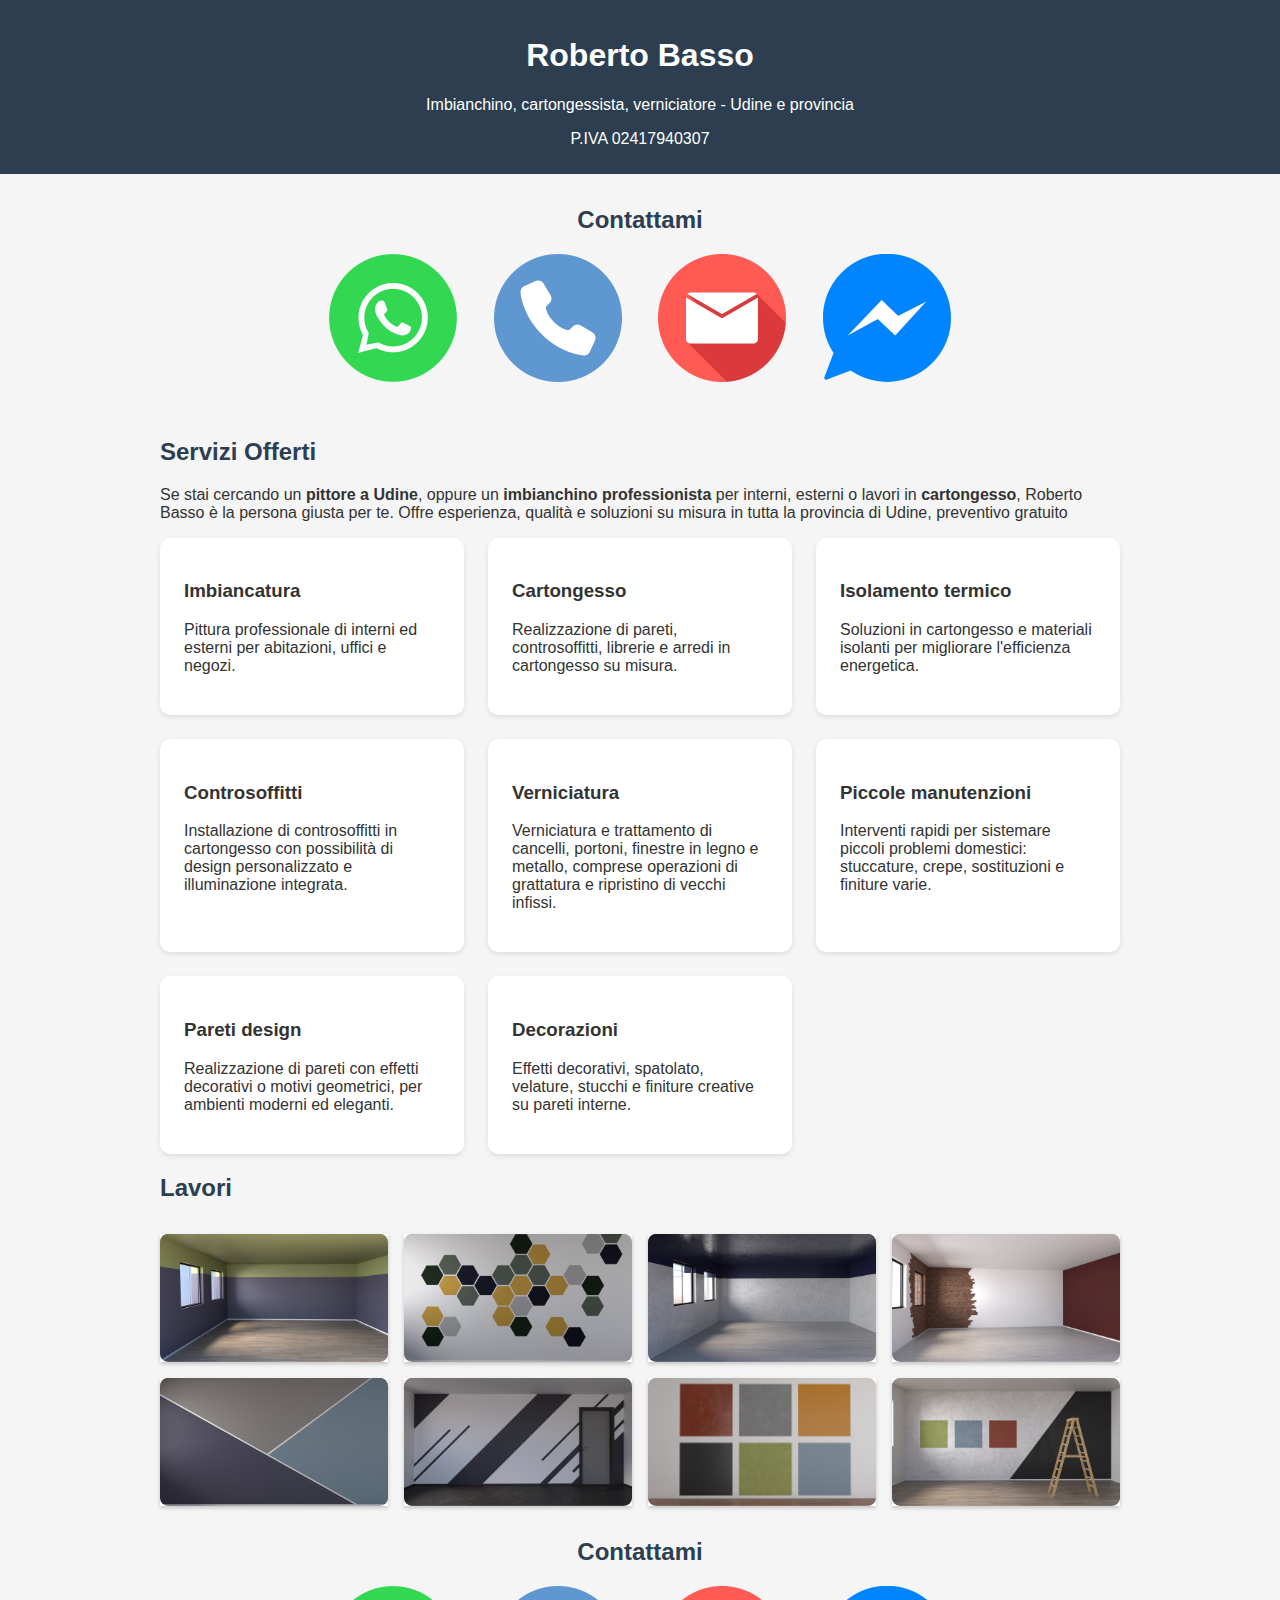
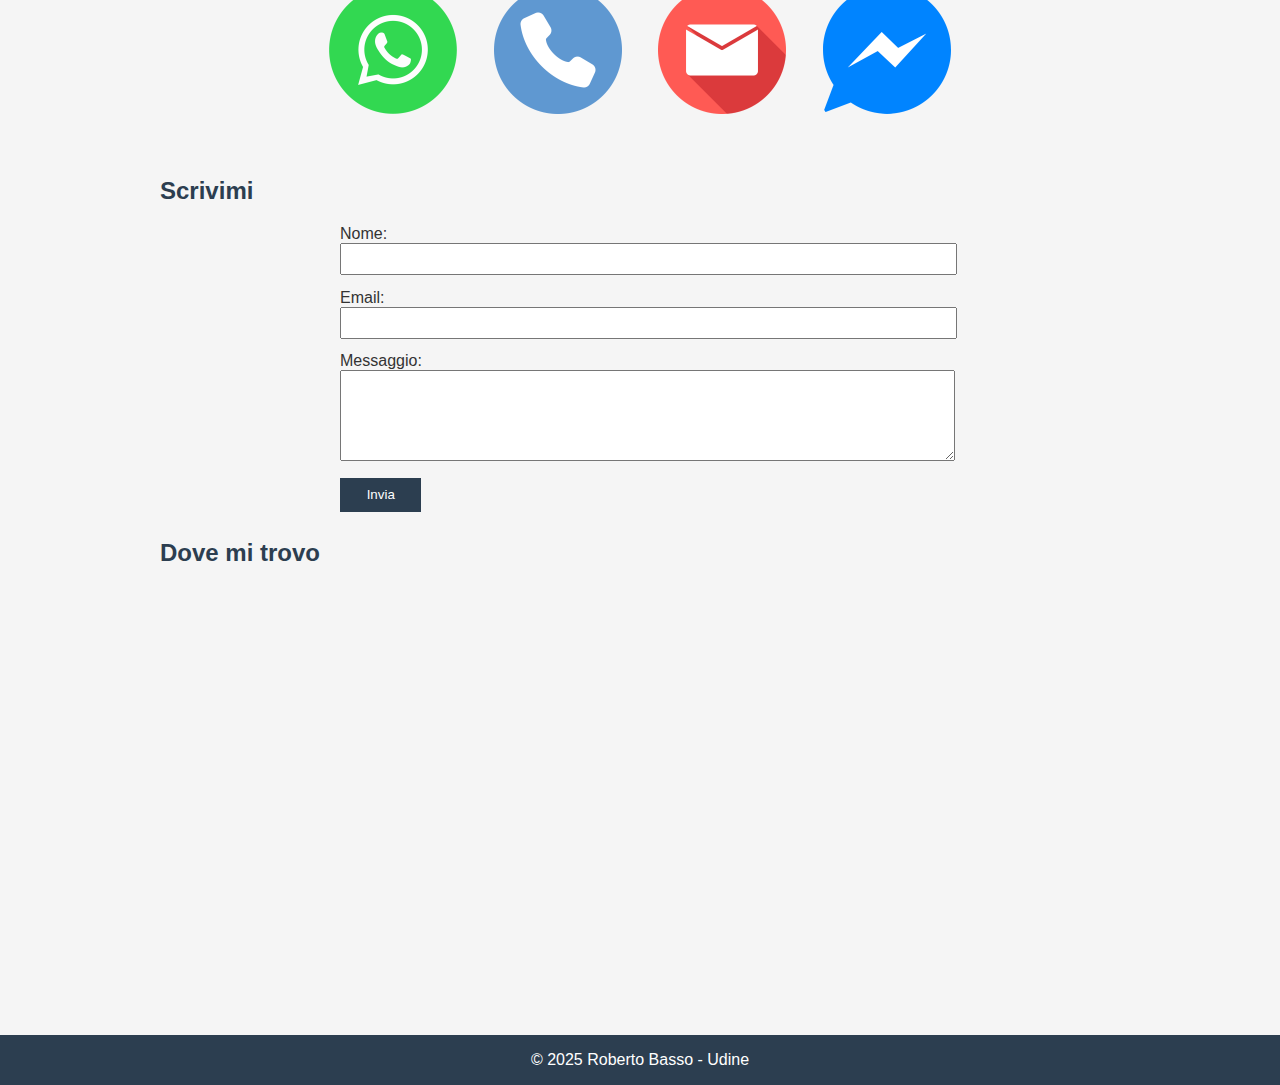
<file: index.html>
<!DOCTYPE html>
<html lang="it">
<head>
  <meta charset="UTF-8" />
  <meta name="keywords" content="pittore Udine, imbianchino Udine, cartongesso Udine, decorazioni pareti Udine, controsoffitti Udine, isolamento termico Udine, verniciature Udine, Roberto Basso">
  <meta name="author" content="Roberto Basso">
  <meta property="og:title" content="Roberto Basso - Pittore, Imbianchino e Cartongesso a Udine">
  <meta property="og:description" content="Servizi di pittura, verniciatura, cartongesso e decorazioni a Udine. Contattami per un preventivo gratuito.">
  <meta property="og:image" content="https://www.pittoreudine.it/assets/images/logo5.png">
  <meta property="og:type" content="website">
  <meta property="og:url" content="https://www.pittoreudine.it">
  <meta name="viewport" content="width=device-width, initial-scale=1.0" />
  <meta name="description" content="Pittore, imbianchino e cartongessista a Udine. Roberto Basso offre lavori di pittura, cartongesso, verniciature, decorazioni e isolamento con risultati professionali. Preventivi rapidi e gratuiti.">
  <meta http-equiv="Content-Security-Policy" content="upgrade-insecure-requests">
  <title>Roberto Basso - Pittore, Imbianchino, Cartongesso a Udine e Martignacco</title>
  <script type="application/ld+json">
  {
    "@context": "https://schema.org",
    "@type": "LocalBusiness",
    "name": "Roberto Basso",
    "image": "https://pittoreudine.it/assets/images/logo5.png",
    "address": {
      "@type": "PostalAddress",
      "streetAddress": "Via del Mulino, 66",
      "addressLocality": "Nogaredo di Prato",
      "addressRegion": "UD",
      "postalCode": "33035",
      "addressCountry": "IT"
    },
    "telephone": "+393382688858",
    "email": "bassoroberto65@gmail.com",
    "url": "https://pittoreudine.it",
    "priceRange": "€€",
    "areaServed": "Udine, Italia",
    "description": "Pittore, Imbianchino, Cartongesso a Udine e Martignacco. Preventivi gratuiti e qualità professionale."
  }
  </script>
	<link rel="apple-touch-icon" sizes="180x180" href="assets/images/logo5.png">
    <link rel="icon" type="image/png" sizes="32x32" href="assets/images/logo5.png">
    <link rel="icon" type="image/png" sizes="16x16" href="assets/images/logo5.png">
    <link rel="shortcut icon" href="assets/images/logo5.png" type="image/png">
  <style>
    body {
      font-family: Arial, sans-serif;
      margin: 0;
      padding: 0;
      background: #f5f5f5;
      color: #333;
    }
    header {
      background: #2c3e50;
      color: white;
      padding: 1em;
      text-align: center;
    }
    main {
      padding: 2em;
      max-width: 960px;
      margin: auto;
    }
    h1, h2 {
      color: #2c3e50;
    }
    .grid {
      display: grid;
      grid-template-columns: repeat(auto-fit, minmax(250px, 1fr));
      gap: 1.5em;
    }
    .card {
      background: white;
      padding: 1.5em;
      border-radius: 10px;
      box-shadow: 0 2px 5px rgba(0, 0, 0, 0.1);
    }
    .contacts {
      text-align: center;
      margin-top: 2em;
    }
    .contacts a {
      margin: 0 1em;
      display: inline-block;
    }
    footer {
      text-align: center;
      padding: 1em;
      background: #2c3e50;
      color: white;
      margin-top: 3em;
    }
    img {
      border-radius: 8px;
    }
    /* Galleria modificata */
    .gallery {
  display: grid;
  grid-template-columns: repeat(auto-fit, minmax(200px, 1fr));
  gap: 1em;
  margin: 2em 0;
}

.gallery-item {
  position: relative;
  width: 100%;
  padding-top: 56.25%; /* 16:9 ratio */
  overflow: hidden;
  /* border-radius: 10px; */ /* rimosso arrotondamento */
  box-shadow: 0 2px 4px rgba(0,0,0,0.2);
  cursor: pointer;
  background: white;
}

.gallery-item img {
  position: absolute;
  top: 50%;
  left: 50%;
  width: 100%;
  height: 100%;
  transform: translate(-50%, -50%);
  object-fit: cover;
  /* border-radius: 10px; */ /* rimosso arrotondamento */
  transition: transform 0.3s ease;
}

.gallery-item:hover img {
  transform: translate(-50%, -50%) scale(1.05);
}

/* Modal per immagine grande */
#modal {
  display: none;
  position: fixed;
  top: 0; left: 0;
  width: 100vw; height: 100vh;
  background: rgba(0,0,0,0.8);
  justify-content: center;
  align-items: center;
  z-index: 9999;
  cursor: pointer;
}

#modal img {
  max-width: 90vw;
  max-height: 90vh;
  border-radius: 0; /* corretto: niente arrotondamento */
  box-shadow: 0 0 20px rgba(255,255,255,0.2);
}
	  
	  .section-centered {
  max-width: 960px;
  margin: 27px auto;
  padding: 0 1em;
}
	  
  </style>
</head>
<body>

<header>
  <h1 style="color: white; font-weight: bold;">Roberto Basso</h1>

  <p>Imbianchino, cartongessista, verniciatore - Udine e provincia</p>
  <p style="margin-bottom: 10px;">P.IVA 02417940307</p>
</header>


  <div class="contacts">
    <h2>Contattami</h2>
    <a href="https://wa.me/393382688858" target="_blank" title="WhatsApp">
      <img loading="lazy" src="assets/images/whatsap.png" alt="WhatsApp" width="128" height="128">
    </a>
    <a href="tel:+393382688858" title="Chiama Roberto">
      <img loading="lazy" src="assets/images/call.png" alt="Telefono" width="128" height="128">
    </a>
    <a href="mailto:bassoroberto65@gmail.com" title="Email">
      <img loading="lazy" src="assets/images/gmail.png" alt="Email" width="128" height="128">
    </a>
    <a href="https://m.me/roberto.basso.501" target="_blank" title="Messenger">
      <img loading="lazy" src="assets/images/messanger.png" alt="Messenger" width="128" height="128">
    </a>
  </div>

  <main>
    <section>
      <h2>Servizi Offerti</h2>
		<p>Se stai cercando un <strong>pittore a Udine</strong>, oppure un <strong>imbianchino professionista</strong> per interni, esterni o lavori in <strong>cartongesso</strong>, Roberto Basso è la persona giusta per te. Offre esperienza, qualità e soluzioni su misura in tutta la provincia di Udine, preventivo gratuito &nbsp;<br>
		</p>
      <div class="grid">
        <div class="card"><h3>Imbiancatura</h3><p>Pittura professionale di interni ed esterni per abitazioni, uffici e negozi.</p></div>
        <div class="card"><h3>Cartongesso</h3><p>Realizzazione di pareti, controsoffitti, librerie e arredi in cartongesso su misura.</p></div>
        <div class="card"><h3>Isolamento termico</h3><p>Soluzioni in cartongesso e materiali isolanti per migliorare l'efficienza energetica.</p></div>
        <div class="card"><h3>Controsoffitti</h3><p>Installazione di controsoffitti in cartongesso con possibilità di design personalizzato e illuminazione integrata.</p></div>
        <div class="card"><h3>Verniciatura</h3><p>Verniciatura e trattamento di cancelli, portoni, finestre in legno e metallo, comprese operazioni di grattatura e ripristino di vecchi infissi.</p></div>
        <div class="card"><h3>Piccole manutenzioni</h3><p>Interventi rapidi per sistemare piccoli problemi domestici: stuccature, crepe, sostituzioni e finiture varie.</p></div>
        <div class="card"><h3>Pareti design</h3><p>Realizzazione di pareti con effetti decorativi o motivi geometrici, per ambienti moderni ed eleganti.</p></div>
        <div class="card"><h3>Decorazioni</h3><p>Effetti decorativi, spatolato, velature, stucchi e finiture creative su pareti interne.</p></div>
      </div>
    </section>

    <section>
      <h2>Lavori</h2>
      <div class="gallery">
<div class="gallery-item"><img loading="lazy" src="assets/images/apartmanet.jpg" alt="Appartamento ristrutturato con pareti tinteggiate a Udine"></div>
<div class="gallery-item"><img loading="lazy" src="assets/images/exagon22.jpeg" alt="Parete con design esagonale decorativo in cartongesso"></div>
<div class="gallery-item"><img loading="lazy" src="assets/images/hopuse.jpg" alt="Esterno casa verniciato di fresco con colori neutri"></div>
<div class="gallery-item"><img loading="lazy" src="assets/images/safsa.denoiser.jpg" alt="Interno con controsoffitto in cartongesso illuminato"></div>
<div class="gallery-item"><img loading="lazy" src="assets/images/ssss.jpg" alt="Dettaglio parete con finitura decorativa spatolata"></div>
<div class="gallery-item"><img loading="lazy" src="assets/images/ssssssssss.jpg" alt="Lavoro di verniciatura su infissi in legno"></div>
<div class="gallery-item"><img loading="lazy" src="assets/images/wall.jpg" alt="Parete interna decorata con motivi geometrici"></div>
<div class="gallery-item"><img loading="lazy" src="assets/images/wallpaint.jpg" alt="Decorazione murale con vernice colorata in stile moderno"></div>
      </div>
    </section>

    <div class="contacts">
      <h2>Contattami</h2>
      <a href="https://wa.me/393382688858" target="_blank" title="WhatsApp">
        <img loading="lazy" src="assets/images/whatsap.png" alt="WhatsApp" width="128" height="128">
      </a>
      <a href="tel:+393382688858" title="Chiama Roberto">
        <img loading="lazy" src="assets/images/call.png" alt="Telefono" width="128" height="128">
      </a>
      <a href="mailto:bassoroberto65@gmail.com" title="Email">
        <img loading="lazy" src="assets/images/gmail.png" alt="Email" width="128" height="128">
      </a>
      <a href="https://m.me/roberto.basso.501" target="_blank" title="Messenger">
        <img loading="lazy" src="assets/images/messanger.png" alt="Messenger" width="128" height="128">
      </a>
    </div>
  </main>

<section class="section-centered">
  <h2>Scrivimi</h2>

  <form action="https://formspree.io/f/xovllopl" method="POST" style="max-width: 600px; margin: auto;">
    <label for="name">Nome:</label><br />
    <input type="text" id="name" name="name" required style="width: 100%; padding: 0.5em; margin-bottom: 1em;" /><br />

    <label for="email">Email:</label><br />
    <input type="email" id="email" name="email" required style="width: 100%; padding: 0.5em; margin-bottom: 1em;" /><br />

    <label for="message">Messaggio:</label><br />
    <textarea id="message" name="message" rows="5" required style="width: 100%; padding: 0.5em; margin-bottom: 1em;"></textarea><br />

    <button type="submit" style="padding: 0.7em 2em; background-color: #2c3e50; color: white; border: none; cursor: pointer;">Invia</button>
  </form>
</section>

<section class="section-centered">
  <h2>Dove mi trovo</h2>
  <div style="width: 100%; height: 400px; max-width: 960px; margin: auto;">
    <iframe
      src="https://www.google.com/maps/embed?pb=!1m18!1m12!1m3!1d2793.2672937642493!2d13.154265315943858!3d46.08971247911219!2m3!1f0!2f0!3f0!3m2!1i1024!2i768!4f13.1!3m3!1m2!1s0x477a54c054a5259b%3A0xe426ad0739011f02!2sVia%20del%20Mulino%2C%2066%2C%2033035%20Nogaredo%20di%20Prato%20UD!5e0!3m2!1sit!2sit!4v1721999540123!5m2!1sit!2sit"
      width="100%"
      height="100%"
      style="border:0;"
      allowfullscreen=""
      loading="lazy"
      referrerpolicy="no-referrer-when-downgrade"
      title="Mappa di Via del Mulino 66, Nogaredo di Prato UD"
    ></iframe>
  </div>
</section>

  <!-- Modal per immagine ingrandita -->
  <div id="modal">
    <img id="modal-img" 
     src="[data-uri]" 
     alt="Immagine ingrandita">
  </div>

  <footer>
    &copy; 2025 Roberto Basso - Udine
  </footer>

  <script>
    const modal = document.getElementById('modal');
    const modalImg = document.getElementById('modal-img');
    const galleryItems = document.querySelectorAll('.gallery-item img');

    galleryItems.forEach(img => {
      img.addEventListener('click', () => {
        modal.style.display = 'flex';
        modalImg.src = img.src;
        modalImg.alt = img.alt;
      });
    });

    modal.addEventListener('click', () => {
      modal.style.display = 'none';
      modalImg.src = '';
    });
  </script>
</body>
</html>
</file>
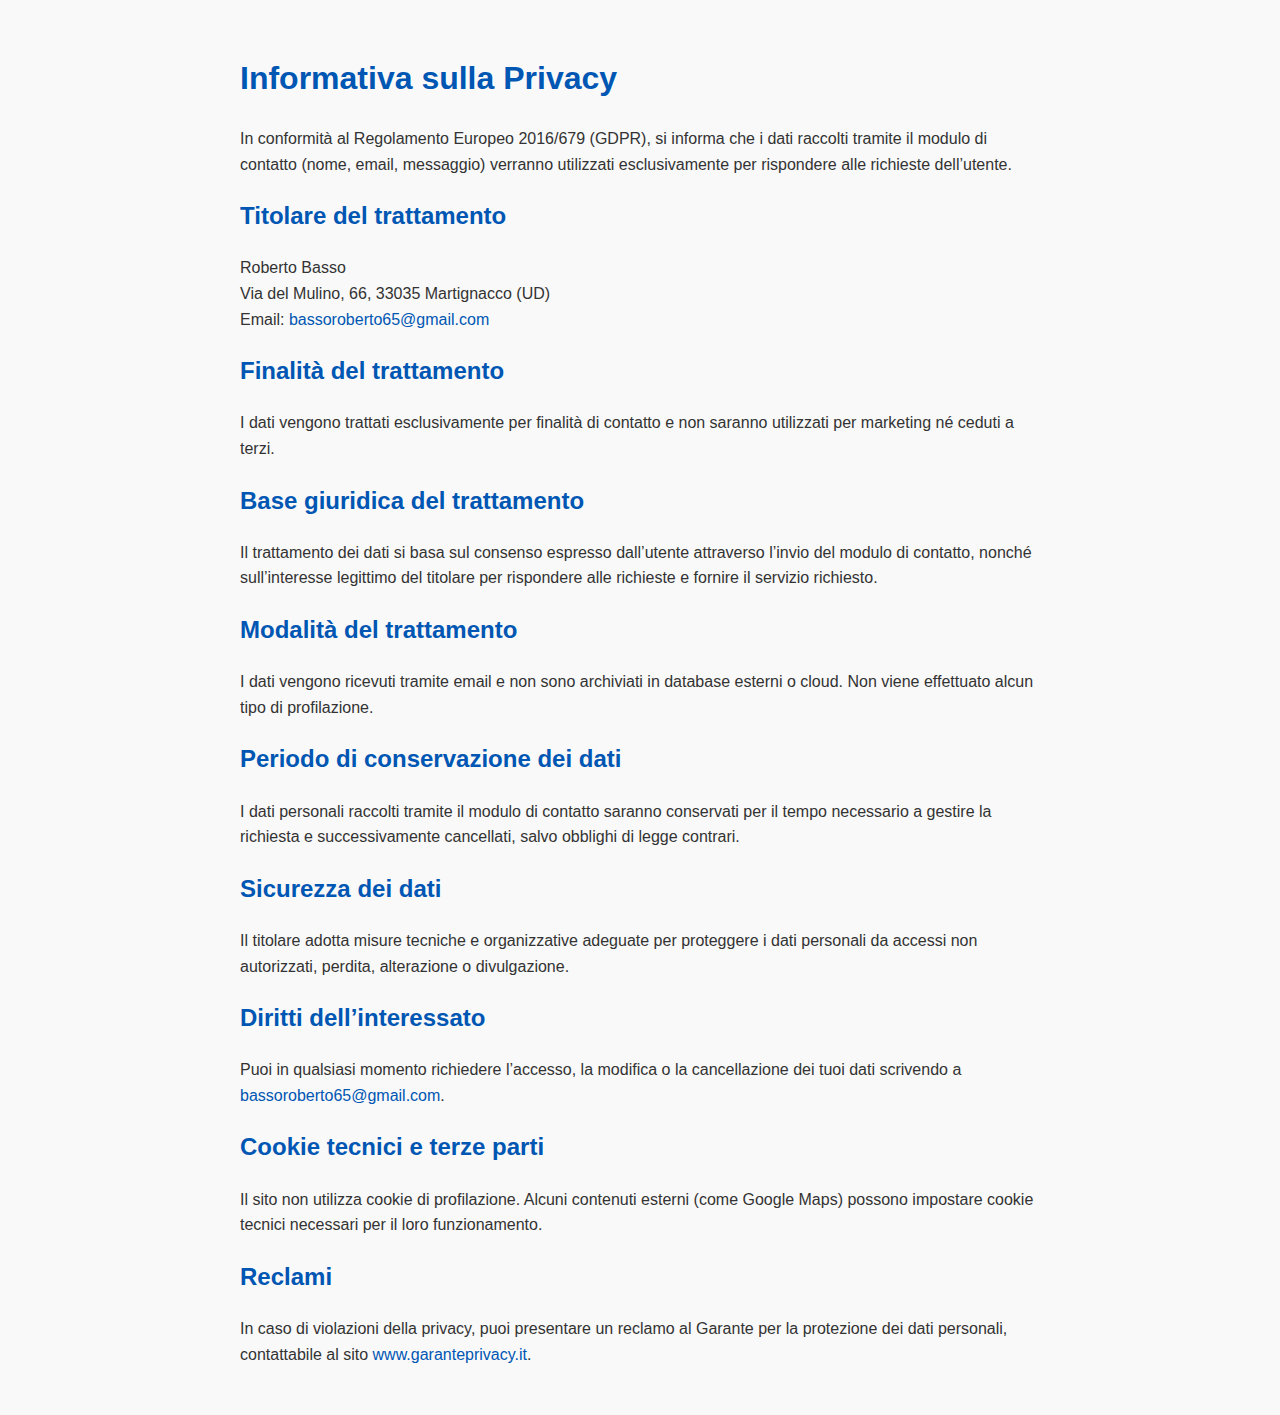
<file: privacy.html>
<!DOCTYPE html>
<html lang="it">
<head>
  <meta charset="UTF-8" />
  <title>Privacy Policy</title>
  <style>
    body {
      max-width: 800px;
      margin: 0 auto;
      padding: 2rem;
      font-family: sans-serif;
      line-height: 1.6;
      color: #333;
      background-color: #f9f9f9;
    }
    h1, h2 {
      color: #0056b3;
    }
    a {
      color: #0056b3;
      text-decoration: none;
    }
    a:hover {
      text-decoration: underline;
    }
  </style>
</head>
<body>
  <h1>Informativa sulla Privacy</h1>
  <p>
    In conformità al Regolamento Europeo 2016/679 (GDPR), si informa che i dati raccolti tramite il modulo di contatto (nome, email, messaggio) verranno utilizzati esclusivamente per rispondere alle richieste dell’utente.
  </p>

  <h2>Titolare del trattamento</h2>
  <p>
    Roberto Basso<br />
    Via del Mulino, 66, 33035 Martignacco (UD)<br />
    Email: <a href="mailto:bassoroberto65@gmail.com">bassoroberto65@gmail.com</a>
  </p>

  <h2>Finalità del trattamento</h2>
  <p>
    I dati vengono trattati esclusivamente per finalità di contatto e non saranno utilizzati per marketing né ceduti a terzi.
  </p>

  <h2>Base giuridica del trattamento</h2>
  <p>
    Il trattamento dei dati si basa sul consenso espresso dall’utente attraverso l’invio del modulo di contatto, nonché sull’interesse legittimo del titolare per rispondere alle richieste e fornire il servizio richiesto.
  </p>

  <h2>Modalità del trattamento</h2>
  <p>
    I dati vengono ricevuti tramite email e non sono archiviati in database esterni o cloud. Non viene effettuato alcun tipo di profilazione.
  </p>

  <h2>Periodo di conservazione dei dati</h2>
  <p>
    I dati personali raccolti tramite il modulo di contatto saranno conservati per il tempo necessario a gestire la richiesta e successivamente cancellati, salvo obblighi di legge contrari.
  </p>

  <h2>Sicurezza dei dati</h2>
  <p>
    Il titolare adotta misure tecniche e organizzative adeguate per proteggere i dati personali da accessi non autorizzati, perdita, alterazione o divulgazione.
  </p>

  <h2>Diritti dell’interessato</h2>
  <p>
    Puoi in qualsiasi momento richiedere l’accesso, la modifica o la cancellazione dei tuoi dati scrivendo a
    <a href="mailto:bassoroberto65@gmail.com">bassoroberto65@gmail.com</a>.
  </p>

  <h2>Cookie tecnici e terze parti</h2>
  <p>
    Il sito non utilizza cookie di profilazione. Alcuni contenuti esterni (come Google Maps) possono impostare cookie tecnici necessari per il loro funzionamento.
  </p>

  <h2>Reclami</h2>
  <p>
    In caso di violazioni della privacy, puoi presentare un reclamo al Garante per la protezione dei dati personali, contattabile al sito
    <a href="https://www.garanteprivacy.it" target="_blank" rel="noopener">www.garanteprivacy.it</a>.
  </p>
</body>
</html>
</file>
